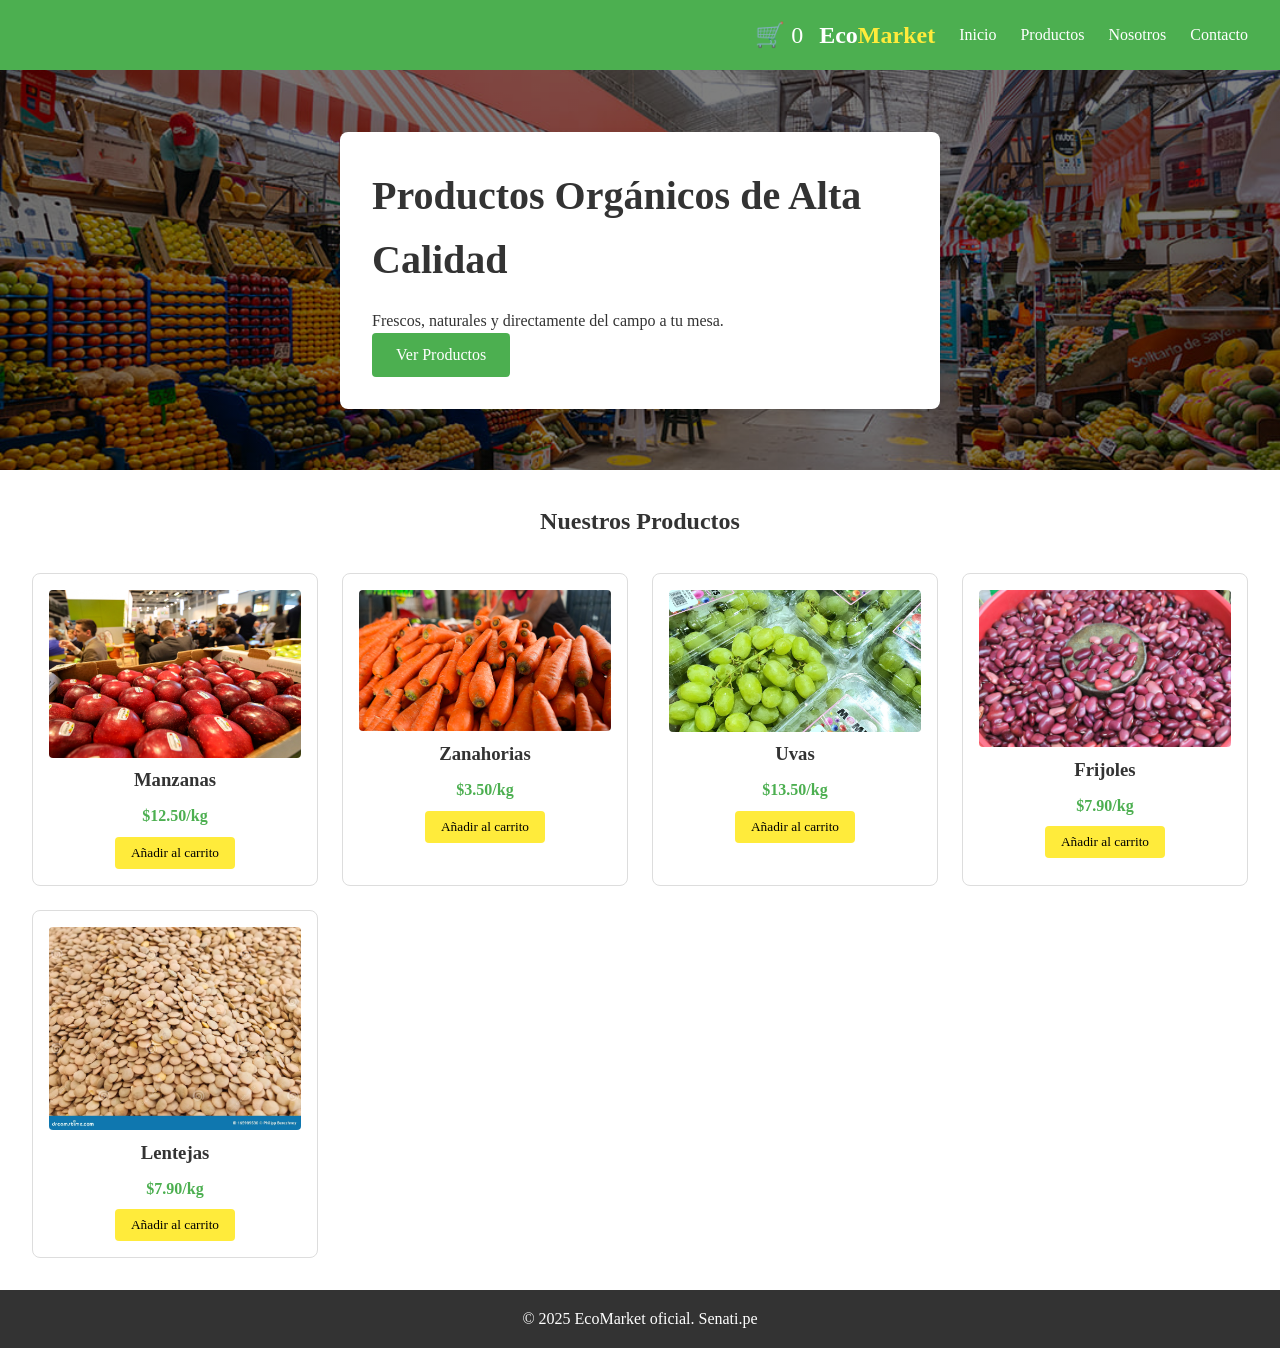
<file: index.html>
<!DOCTYPE html>
 
<html>
    <head name="viewport" content="width=device-width, initial-scale=1.0">
        <meta charset="UTF-8">
        <meta name="viewport" content="width=device-width, initial-scale=1.0">
        <title>EcoMarket</title>
        <link rel="stylesheet" href="styles/main.css">
    </head>
    <body>
        <header>
            <nav> 
            <div class="cart-icon">🛒 <span id="cart-count">0</span></div>
            <div class="logo">Eco<span>Market</span> </div>
            <ul>
                <li><a href="#">Inicio</a></li>
                <li><a href="#">Productos</a></li>
                <li><a href="#">Nosotros</a></li>
                <li><a href="#">Contacto</a></li>
            </ul>
            </nav>
        </header>
        <section class="hero">
            <div class="hero-content">
           <h1>Productos Orgánicos de Alta Calidad</h1>
           <p>Frescos, naturales y directamente del campo a tu mesa.</p>
            <button class="cta-button">Ver Productos</button>
            </div>
        </section>
        <section class="products">
        <h2>Nuestros Productos</h2>
           <div class="product-grid">
            
            <div class="product-card">
                <img src="images/manzana.jpeg" alt="Manzana Orgánica">
                <h3>Manzanas </h3>
                <p class="price">$12.50/kg</p>
                <button class="add-to-cart">Añadir al carrito</button>
            </div>
            
            <div class="product-card">
                <img src="images/zanahoria.jpg" alt="Zanahoria Orgánica">
                <h3>Zanahorias </h3>
                <p class="price">$3.50/kg</p>
                <button class="add-to-cart">Añadir al carrito</button>
            </div>
            <div class="product-card">
                <img src="images/uvas.webp" alt="Uva Orgánica">
                <h3>Uvas</h3>
                <p class="price">$13.50/kg </p>
                <button class="add-to-cart">Añadir al carrito</button>
            </div>
            <div class="product-card">
                <img src="images/frijoles.jpg" alt="frijoles">
                <h3>Frijoles</h3>
                <p class="price">$7.90/kg </p>
                <button class="add-to-cart">Añadir al carrito</button>
            </div>
            <div class="product-card">
                <img src="images/lentejas.webp" alt="lentejas">
                <h3>Lentejas</h3>
                <p class="price">$7.90/kg </p>
                <button class="add-to-cart">Añadir al carrito</button>
            </div>
           </div>
        </section>

        <footer>
            <p>&copy; 2025 EcoMarket oficial. Senati.pe</p>
        </footer>

        

    <div id="cart-modal" class="modal">
    <div class="modal-content">
        <span class="close">&times;</span>
        <h2>Tu Carrito</h2>
        <div id="cart-items"></div>
        <p>Total: $<span id="cart-total">0</span></p>
        <button id="checkout-btn">Pagar</button>
    </div>
</div>
<div id="contact-modal" class="modal">
    <div class="modal-content">
        <span class="close-contact">&times;</span>
        <h2>Contacta a Tienda Orgánica</h2>
        <form id="contact-form">
            <div class="form-group">
                <label for="name">Nombre:</label>
                <input type="text" id="name" name="name" required>
            </div>
            <div class="form-group">
                <label for="email">Correo electrónico:</label>
                <input type="email" id="email" name="email" required>
            </div>
            <div class="form-group">
                <label for="message">Mensaje:</label>
                <textarea id="message" name="message" rows="4" required></textarea>
            </div>
            <button type="submit" class="cta-button">Enviar</button>
        </form>
    </div>
</div>
<script src="scripts/app.js"></script>
    </body>
</html>
</file>
<file: styles/main.css>
* {
    margin: 0;
    padding: 0;
    box-sizing: border-box;
    font-family: Cambria, Cochin, Georgia, Times, 'Times New Roman', serif;
    
}

body {
    
    line-height: 1.6;
    color: #333;
    
}


nav {
    display: flex;
    justify-content: space-between;
    align-items: center;
    padding: 1rem 2rem;
    background-color: #4CAF50;
    color: white;
}

.logo {
    font-weight: bold;
    font-size: 1.5rem;
}

.logo span {
    color: #FFEB3B;
}

nav ul {
    display: flex;
    list-style: none;
}

nav ul li a {
    color: white;
    text-decoration: none;
    margin-left: 1.5rem;
}


.hero {
    background: 
        linear-gradient(rgba(0, 0, 0, 0.5), rgba(0, 0, 0, 0.5)),
        url('../images/mercado.jpg') no-repeat center center;
    background-size: cover;
    min-height: 400px;
    display: flex;
    justify-content: center;
    align-items: center;
    padding: 2rem;
}
.hero-content {
    background-color: white;
    padding: 2rem;
    border-radius: 8px;
    max-width: 600px;
    box-shadow: 0 4px 8px rgba(0, 0, 0, 0.1);
}

.hero h1 {
    font-size: 2.5rem;
    margin-bottom: 1rem;
}

.cta-button {
    background-color: #4CAF50;
    color: white;
    border: none;
    padding: 0.8rem 1.5rem;
    font-size: 1rem;
    cursor: pointer;
    border-radius: 4px;
}


.products {
    padding: 2rem;
}

.products h2 {
    text-align: center;
    margin-bottom: 2rem;
}

.product-grid {
    display: grid;
    grid-template-columns: repeat(auto-fill, minmax(250px, 1fr));
    gap: 1.5rem;
}

.product-card {
    border: 1px solid #ddd;
    border-radius: 8px;
    padding: 1rem;
    text-align: center;
}

.product-card img {
    max-width: 100%;
    height: auto;
    border-radius: 4px;
}

.price {
    font-weight: bold;
    color: #4CAF50;
    margin: 0.5rem 0;
}

.add-to-cart {
    background-color: #FFEB3B;
    border: none;
    padding: 0.5rem 1rem;
    cursor: pointer;
    border-radius: 4px;
}


footer {
    text-align: center;
    padding: 1rem;
    background-color: #333;
    color: white;
}
.cart-icon {
    cursor: pointer;
    font-size: 1.5rem;
    margin-left: auto;
    padding: 0 1rem;
}
.cart-icon {
    cursor: pointer;
    font-size: 1.5rem;
    margin-left: auto;
    padding: 0 1rem;
}
.modal {
    display: none;
    position: fixed;
    top: 0;
    left: 0;
    width: 100%;
    height: 100%;
    background-color: rgba(0, 0, 0, 0.5);
    z-index: 1000;
}
.modal-content {
    background: white;
    margin: 10% auto;
    padding: 1rem;
    width: 80%;
    max-width: 500px;
    border-radius: 8px;
}

.close {
    float: right;
    cursor: pointer;
    font-size: 1.5rem;
}

#cart-items {
    margin: 1rem 0;
}

.cart-item {
    display: flex;
    justify-content: space-between;
    padding: 0.5rem 0;
    border-bottom: 1px solid #ddd;
}
#contact-form {
    display: flex;
    flex-direction: column;
    gap: 1rem;
}

.form-group {
    display: flex;
    flex-direction: column;
}

.form-group label {
    margin-bottom: 0.5rem;
    font-weight: bold;
}

.form-group input,
.form-group textarea {
    padding: 0.5rem;
    border: 1px solid #ddd;
    border-radius: 4px;
    font-family: 'Times New Roman', Times, serif;
}
.form-group textarea {
    resize: vertical;
}

.close-contact {
    float: right;
    cursor: pointer;
    font-size: 1.5rem;
}
</file>
